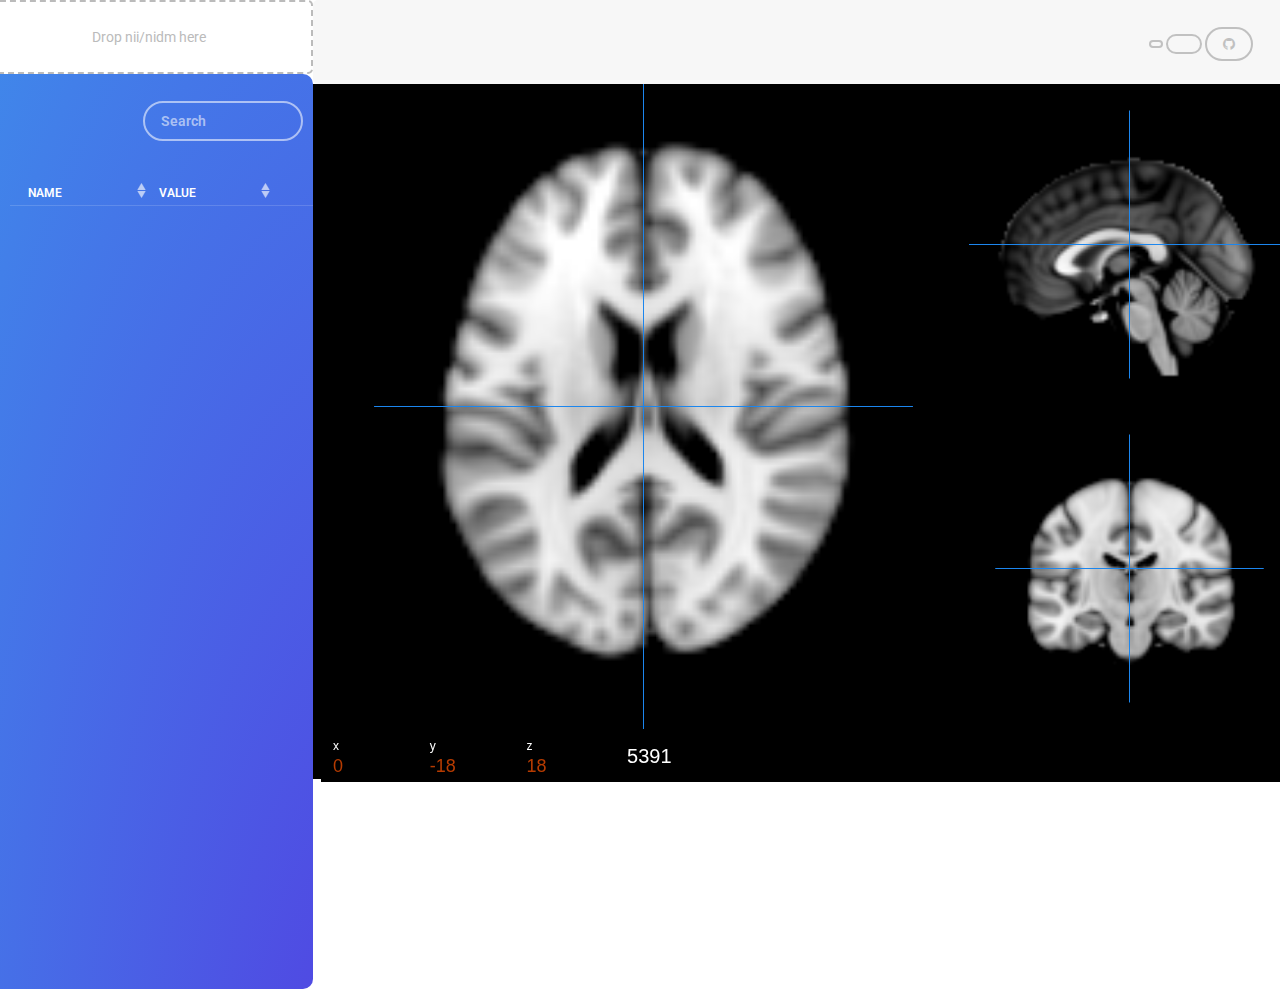
<file: index.html>
<html>
<!-- Nifti File Reader 
   @vsoch, Poldracklab <3
   Nifti Learning: @scijs https://github.com/scijs/nifti-js
                   @papaya viewer https://github.com/rii-mango/Papaya
                   standard: http://nifti.nimh.nih.gov/pub/dist/src/niftilib/nifti1.h
   File Reader Learning: http://www.html5rocks.com/en/tutorials/file/dndfiles/
-->
<head>
    <title>nifti-nidm drop</title>
    <script src="js/jquery-2.1.4.min.js"></script>
    <link rel="stylesheet" type="text/css" href="css/bootstrap.min.css">
    <script src="js/bootstrap.min.js"></script>
    <script src="js/d3.min.js"></script>
    <link href="css/fresh-bootstrap-table.css" rel="stylesheet" />
    <link href="https://maxcdn.bootstrapcdn.com/font-awesome/4.2.0/css/font-awesome.min.css" rel="stylesheet">
    <link href="https://rawgithub.com/vsoch/font-brain/master/font-brain/font-brain.css" rel="stylesheet">
    <script src="js/pako-inflate.js"></script>
    <script src="js/volume.js"></script>
    <script src="js/table.js"></script>
    <link rel="stylesheet" type="text/css" href="css/papaya.css" /> <!--version=0.8&build=910-->
    <script type="text/javascript" src="js/papaya.js"></script> <!--version=0.8&build=910,beta-->
</head>

<body>
<div class="row">

    <!-- Left sidebar region for tables -->
    <div id="bluetable" class="col-md-3">

        <!-- Drop zone -->
        <div class="row">
            <div id="drop_zone">Drop nii/nidm here</div>
            <div id="error"></div>
        </div>

        <!-- Tables for either nifti or nidm will be dynamically rendered here -->
        <div class="row" id="tablerow">
        </div>

    </div>

    <!-- Papaya viewer window -->
    <div id="pappy" class="col-md-9">
        <div class="row">

            <!-- Buttons! -->
            <div id="button_zone">
                <div class="float-right-wrapper">
                    <a href="data/nidm.ttl" target="_blank">
                        <button class="btn btn-default circle" style="padding: 2px 5px 2px 5px"><i class="fb fb-2x icon-nidm"></i></button>
                    </a>
                    <a href="data/motor_lips.nii" target="_blank">
                        <button class="btn btn-default circle"><i class="fb icon-sagittal"></i></button>
                    </a>
                    <a href="https://www.github.com/vsoch/nifti-drop" target="_blank">
                        <button class="btn btn-default circle"><i class="fa fa-github"></i></button>
                    </a>
            </div>
        </div>

<script type="text/javascript">

     var cx;
     var params = [];
     params["worldSpace"] = true;
     params["expandable"] = false;
     params["combineParametric"] = true;
     params["showControls"] = false;
     params["luts"] = [{"name":"PuBu", "data":[[0,1,0.968627,0.984314],[0.125,0.92549,0.905882,0.94902],[0.25,0.815686,0.819608,0.901961],[0.375,0.65098,0.741176,0.858824],[0.5,0.454902,0.662745,0.811765],[0.625,0.211765,0.564706,0.752941],[0.75,0.0196078,0.439216,0.690196],[0.875,0.0156863,0.352941,0.552941],[1,0.00784314,0.219608,0.345098]]},
     {"name":"OrRd", "data":[[0,1,0.968627,0.92549],[0.125,0.996078,0.909804,0.784314],[0.25,0.992157,0.831373,0.619608],[0.375,0.992157,0.733333,0.517647],[0.5,0.988235,0.552941,0.34902],[0.625,0.937255,0.396078,0.282353],[0.75,0.843137,0.188235,0.121569],[0.875,0.701961,0,0],[1,0.498039,0,0]]}];
     params["images"] = ["img/MNI152_T1_2mm_brain.nii.gz"];
     params["img/MNI152_T1_2mm_brain.nii.gz"] = {"parametric": true,  "lut":"Spectrum", "min":0,  "alpha":"0.75"};
     params["kioskMode"] = true;


  // Function to add / remove image from viewer
  function viewimage(file,filetype) {

     filetype = typeof filetype !== 'undefined' ? filetype : "local";

     // Tag canvas, and show export button
     $($("canvas")[0]).attr("id","papaya-canvas")
     $("#export").show()

     params[file.name] = {"parametric": true,  "lut":"Spectrum", "min":0,  "alpha":"0.75"};
     // Reset viewer and load new images
     papayaContainers[0].viewer.resetViewer(0,params);
     papayaContainers[0].toolbar.updateImageButtons();
     papayaContainers[0].viewer.loadBaseImage(["img/MNI152_T1_2mm_brain.nii.gz"],true)
     
     // This is not ideal, but a workaround for now
     setTimeout(function(){
          if (filetype == "url") {
             papayaContainers[0].viewer.loadOverlay([file],true);
          } else {
             papayaContainers[0].viewer.loadOverlay([file],false,false);
          }
     }, 500);
    

  }

</script>

	<div class="papaya" data-params="params" style="background-color:black"></div>

        <!-- View svg modal -->
        <div class="modal" id="exportmodal">
            <div class="modal-admin">
                <div class="modal-content">
                    <div class="modal-header">
                        <button type="button" class="close" data-dismiss="modal" aria-label="Close"><span aria-hidden="true">&times;</span></button>
                        <h4 class="modal-title">Right click to Save As</h4>
                    </div>
                    <div class="modal-body">
                        <div id="svgexport"></div>
                    </div>
                    <div class="modal-footer">
                        <button type="button" class="btn btn-default" data-dismiss="modal">Close</button>
                    </div>
                </div><!-- /.modal-content -->
            </div><!-- /.modal-dialog -->
        </div><!-- /.modal -->


	</body>
        </div>
    </div>     
</div>
</body>
    <script type="text/javascript" src="js/jquery-1.11.2.min.js"></script>
    <script type="text/javascript" src="js/bootstrap.js"></script>
    <script type="text/javascript" src="js/bootstrap-table.js"></script>
        
    <script type="text/javascript">        
            
        $().ready(function(){

            nifti_table();

         });

        function operateFormatter(value, row, index) {
            return [
                //'<a rel="tooltip" title="Like" class="table-action like" href="javascript:void(0)" title="Like">',
                //    '<i class="fa fa-heart"></i>',
                //'</a>',
                //'<a rel="tooltip" title="Edit" class="table-action edit" href="javascript:void(0)" title="Edit">',
                //    '<i class="fa fa-edit"></i>',
                //'</a>',
                '<a rel="tooltip" title="Remove" class="table-action remove" href="javascript:void(0)" title="Remove">',
                    '<i class="fa fa-remove"></i>',
                '</a>'
            ].join('');
        }
       
    </script>

        </div>
</div>

<!-- Hidden form for file select, if given from url -->
<form action="" method="GET" class="hidden">
  <input id="urlbutton" type="button" value="process file" name="submit" style="width:200px;height:20px;" onclick="processUrl(this.form.url.value);">
  <input id="url" type="url" name="url" style="width:600px;height:20px;" value="">
</form>

</body>
<script>
$(function () {
    $.getScript('js/scribl.min.js');    // for canvas export
    $.getScript('js/rdf_store_min.js');
    $.getScript('js/nidm.js');
    $.getScript('js/nifti.js');
    $.getScript('js/script.js');
    $(".search").css("width","160px")
    $('button[name=toggle]').css("height","40px")
    $("td").remove() // remove the fugly
    $("#export").hide()
});
</script>
<link href='https://fonts.googleapis.com/css?family=Roboto:300' rel='stylesheet' type='text/css'>
<link href='css/style.css' rel='stylesheet' type='text/css'>
</file>
<file: css/papaya.css>
.papaya{width:90%;height:90%;margin:25px auto;background-color:black}.papaya:before{position:relative;content:"Papaya requires JavaScript...";display:block;top:45%;color:red;margin:0 auto;font-size:18px;font-family:sans-serif}.papaya-fullscreen{height:100%}.papaya-toolbar{text-align:left;box-sizing:content-box}.papaya-toolbar ul{margin:0;list-style:none}.papaya-toolbar input[type=file]{text-align:right;display:none}.papaya-kiosk-controls{margin:5px auto;list-style:none}.papaya-kiosk-controls ul{list-style:none}.papaya-kiosk-controls button{-webkit-appearance:none;border-radius:0;-webkit-border-radius:0;font-size:14px;height:25px;background-color:lightgray}.papaya-control-increment{-webkit-appearance:none;border-radius:0;-webkit-border-radius:0;font-size:14px;height:25px;width:25px;text-align:center;vertical-align:middle;padding:0;margin-left:auto;margin-right:auto;line-height:16px;box-sizing:border-box;font-family:"Courier New",Courier,monospace}.papaya-main-increment{-webkit-appearance:none;border-radius:0;-webkit-border-radius:0;font-size:14px;height:25px;width:25px;text-align:center;font-family:"Courier New",Courier,monospace;background-color:lightgray;vertical-align:middle;padding:0;margin-left:auto;margin-right:auto;box-sizing:border-box;outline:0}.papaya-main-decrement{-webkit-appearance:none;border-radius:0;-webkit-border-radius:0;font-size:14px;height:25px;width:25px;text-align:center;font-family:"Courier New",Courier,monospace;background-color:lightgray;vertical-align:middle;padding:0;margin-left:auto;margin-right:auto;box-sizing:border-box;outline:0}.papaya-main-swap{-webkit-appearance:none;border-radius:0;-webkit-border-radius:0;font-size:14px;height:25px;background-color:lightgray;outline:0}.papaya-main-goto-center{-webkit-appearance:none;border-radius:0;-webkit-border-radius:0;font-size:14px;height:25px;background-color:lightgray;outline:0}.papaya-main-goto-origin{-webkit-appearance:none;border-radius:0;-webkit-border-radius:0;font-size:14px;height:25px;background-color:lightgray;outline:0}.papaya-slider-slice{padding:0 5px;display:inline}.papaya-slider-slice span{font-size:14px;font-family:sans-serif;vertical-align:middle}.papaya-slider-slice button{-webkit-appearance:none;border-radius:0;-webkit-border-radius:0;vertical-align:middle;font-size:14px;height:25px;background-color:lightgray}.papaya-menu{width:220px;background:#222;z-index:100;position:absolute;border:solid 2px darkgray;padding:4px;margin:0}.papaya-menu li{font-size:12px;font-family:sans-serif;padding:4px 2px;color:#b5cbd3;cursor:pointer}.papaya-menu-label{font-size:14px;font-family:sans-serif;font-weight:bold;padding:2px 8px;cursor:pointer;vertical-align:text-bottom}.papaya-menu-titlebar{font-size:16px;font-family:sans-serif;padding:3px 8px 0 8px;cursor:default;vertical-align:text-bottom;color:white}.papaya-menu-icon{margin-left:5px}.papaya-menu-icon img{box-sizing:content-box}.papaya-menu-hovering{background-color:#444}.papaya-menu-spacer{height:8px}.papaya-menu-unselectable{-moz-user-select:-moz-none;-khtml-user-select:none;-webkit-user-select:none;-ms-user-select:none;user-select:none;-webkit-user-drag:none;user-drag:none}.papaya-menu-button-hovering{background-color:#DDD}.papaya-menu-filechooser{cursor:pointer;width:200px;display:inline-block;font-weight:normal}.papaya-menu-input{width:38px;margin-right:5px;color:black}li .papaya-menu-slider{vertical-align:middle;text-align:center;display:inline;width:120px;padding:0;margin:0}@media all and (device-width:768px) and (device-height:1024px){.papaya-menu-input{width:35px;margin-right:4px}}.papaya-dialog{min-width:400px;max-width:500px;height:500px;background:#222;position:absolute;z-index:100;border:solid 2px darkgray;padding:6px;font-size:14px;font-family:sans-serif;color:#b5cbd3;box-sizing:content-box;line-height:1.45}.papaya-dialog-content{margin:20px;height:415px;color:#dedede;overflow:auto;-ms-overflow-style:-ms-autohiding-scrollbar}.papaya-dialog-content-nowrap{white-space:nowrap}.papaya-dialog-content table{margin:0 auto}.papaya-dialog-content-label{text-align:right;padding:5px;color:#b5cbd3}.papaya-dialog-content-control{text-align:left;padding:5px}.papaya-dialog-content-help{text-align:right;padding:5px;color:lightgray;font-size:12px}.papaya-dialog-title{color:#b5cbd3;font-weight:bold;font-size:16px}.papaya-dialog-button{text-align:right;box-sizing:content-box;height:22px}.papaya-dialog-button button{box-sizing:content-box;color:black;font-size:11px}.papaya-dialog-background{position:fixed;top:0;left:0;background-color:#fff;width:100%;height:100%;opacity:.5}.papaya-dialog-stopscroll{height:100%;overflow:hidden}.checkForJS{width:90%;height:90%;margin:25px auto;background-color:black}.checkForJS:before{position:relative;content:"Papaya requires JavaScript...";display:block;top:45%;color:red;margin:0 auto;font-size:18px;font-family:sans-serif;text-align:center}.papaya-utils-unsupported{width:90%;height:90%;margin:25px auto;background-color:black}.papaya-utils-unsupported-message{position:relative;display:block;top:45%;color:red;margin:0 auto;font-size:18px;font-family:sans-serif;text-align:center}.papaya-viewer{line-height:1}.papaya-viewer div,.papaya-viewer canvas{margin:0;padding:0;border:0;font:inherit;font-size:100%;vertical-align:baseline}.papaya-viewer canvas{cursor:crosshair}
</file>
<file: css/style.css>
.mrbox {
  padding: 10px;
  border: 1px solid #ccc;
}
#drop_zone {
  border: 2px dashed #bbb;
  -moz-border-radius: 5px;
  -webkit-border-radius: 5px;
  border-radius: 5px;
  padding: 25px;
  text-align: center;
  font: 20pt bold 'Vollkorn';
  color: #bbb;
}
#button_zone {
  border: 2px solid #F7F7F7;
  -moz-border-radius: 0px;
  -webkit-border-radius: 5px;
  border-radius: 5px;
  padding: 25px 40px 55px 0px;
  text-align: center;
  font: 20pt bold 'Vollkorn';
  color: #F7F7F7;
  background-color: #F7F7F7;
}
.float-right-wrapper {
  float: right;
}
.circle {
  border-radius: 50px;
}
.thumb {
  height: 75px;
  border: 1px solid #000;
  margin: 10px 5px 0 0;
}
output {
  color: white
}
ul {
  list-style: none
}
#error {
  border-radius:2px;
  background-color: skyblue;
}

/* Histogram 
not included in current version
*/

#histy {

}

.bar rect {
  fill: royalblue;
  shape-rendering: crispEdges;
}

.bar text {
  fill: #fff;
}

#canvas {
  border-radius:10px;
}

.axis path, .axis line {
  fill: none;
  stroke: #000;
  shape-rendering: crispEdges;
}

#papayaContainer0 {
   padding-left:10px
}

#papayaToolbar0 {
   background-color: #F7F7F7;
}
</file>
